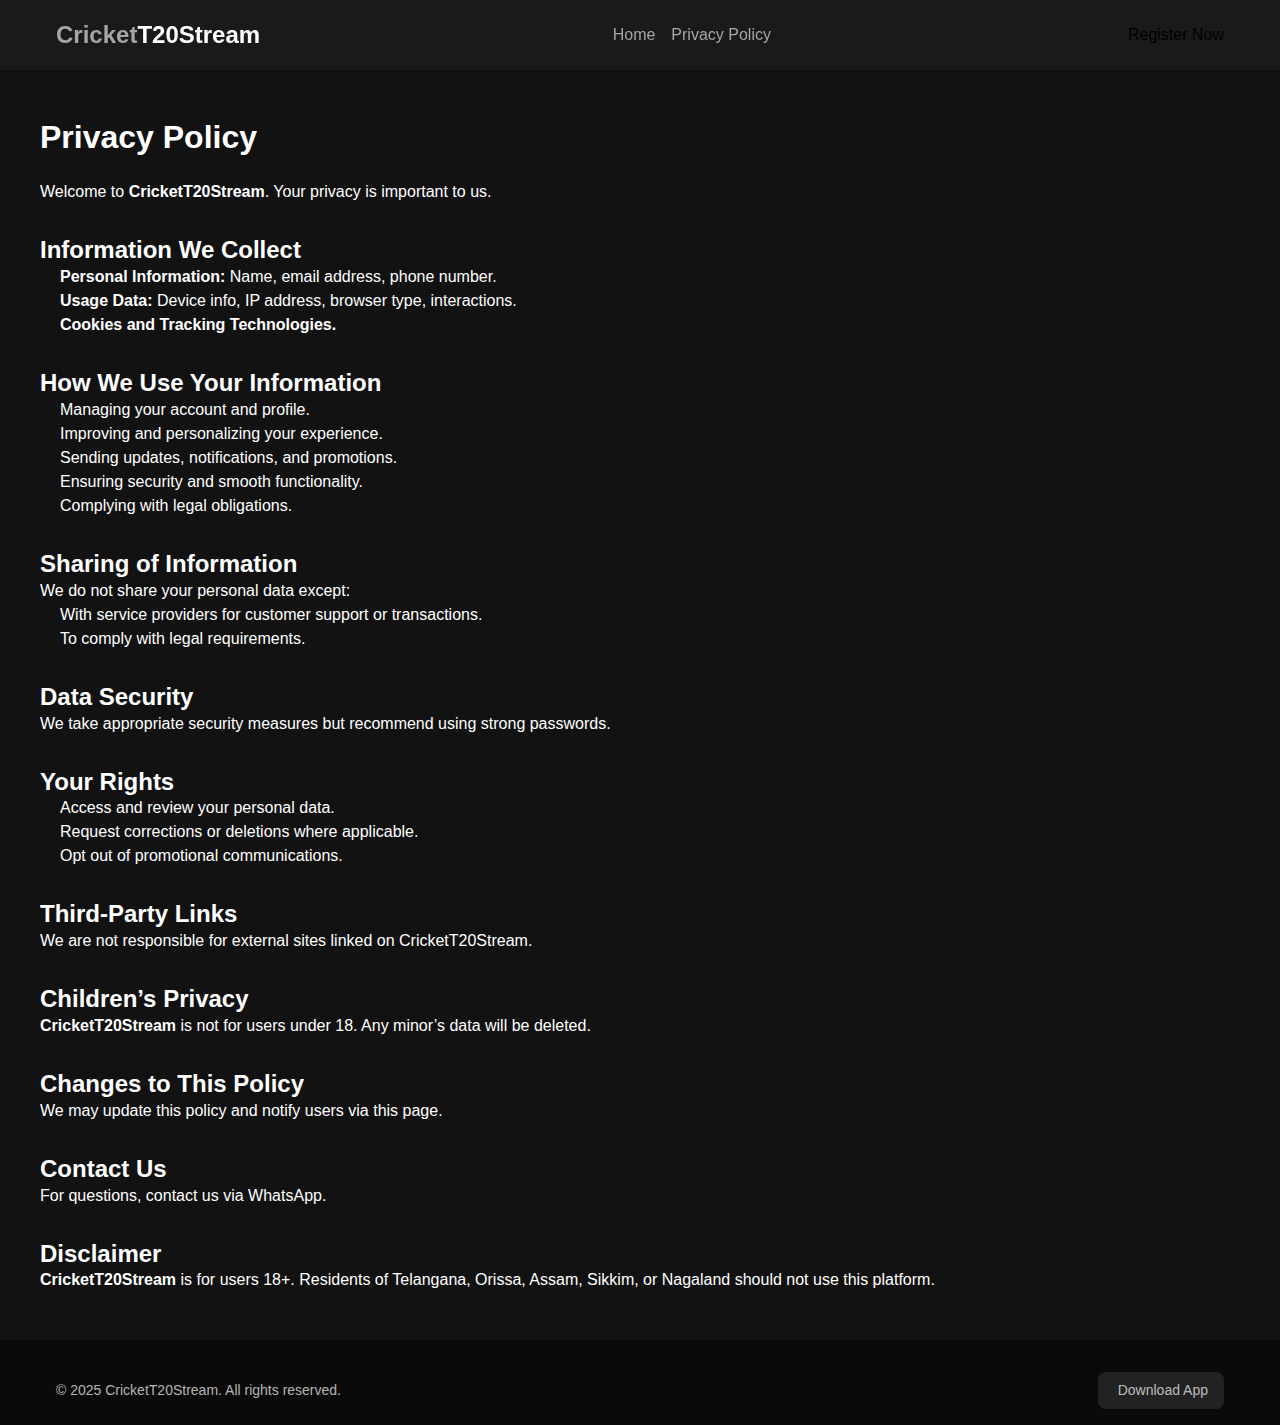
<file: privacy-policy.html>
<!-- privacy-policy.html -->
<!DOCTYPE html>
<html lang="en">
<head>
  <meta charset="UTF-8" />
  <meta name="viewport" content="width=device-width, initial-scale=1.0" />
  <title>Privacy Policy</title>
  <link rel="stylesheet" href="./styles/reset.css" />
  <link rel="stylesheet" href="./styles/main.css" />
</head>
<body>
    <!-- Header -->
  <header class="header">
    <div class="container">
      <div class="header-inner">
        <div class="logo">
          <a href="#"><span>Cricket</span>T20Stream</a>
        </div>
        <nav class="main-nav">
          <ul>
            <ul>
            <li><a href="index.html" class="active">Home</a></li>
            <li><a href="privacy-policy.html" class="active">Privacy Policy</a></li>
          </ul>
        </nav>
        <div class="header-actions">
          <button class="search-btn">
            <i class="fa fa-search" aria-hidden="true"></i>
          </button>
          <a href="https://wa.link/googleads40"  target="_blank">
            <button class="subscribe-btn">Register Now</button>
          </a>
        </div>
      </div>
    </div>
  </header>


  <!-- Privacy Policy Section -->
  <section class="container" style="padding: 48px 0;">
    <h1 style="margin-bottom: 24px;">Privacy Policy</h1>

    <p>Welcome to <strong>CricketT20Stream</strong>. Your privacy is important to us.</p>

    <h2 style="margin-top: 32px;">Information We Collect</h2>
    <ul style="margin-left: 20px;">
      <li><strong>Personal Information:</strong> Name, email address, phone number.</li>
      <li><strong>Usage Data:</strong> Device info, IP address, browser type, interactions.</li>
      <li><strong>Cookies and Tracking Technologies.</strong></li>
    </ul>

    <h2 style="margin-top: 32px;">How We Use Your Information</h2>
    <ul style="margin-left: 20px;">
      <li>Managing your account and profile.</li>
      <li>Improving and personalizing your experience.</li>
      <li>Sending updates, notifications, and promotions.</li>
      <li>Ensuring security and smooth functionality.</li>
      <li>Complying with legal obligations.</li>
    </ul>

    <h2 style="margin-top: 32px;">Sharing of Information</h2>
    <p>We do not share your personal data except:</p>
    <ul style="margin-left: 20px;">
      <li>With service providers for customer support or transactions.</li>
      <li>To comply with legal requirements.</li>
    </ul>

    <h2 style="margin-top: 32px;">Data Security</h2>
    <p>We take appropriate security measures but recommend using strong passwords.</p>

    <h2 style="margin-top: 32px;">Your Rights</h2>
    <ul style="margin-left: 20px;">
      <li>Access and review your personal data.</li>
      <li>Request corrections or deletions where applicable.</li>
      <li>Opt out of promotional communications.</li>
    </ul>

    <h2 style="margin-top: 32px;">Third-Party Links</h2>
    <p>We are not responsible for external sites linked on CricketT20Stream.</p>

    <h2 style="margin-top: 32px;">Children’s Privacy</h2>
    <p><strong>CricketT20Stream</strong> is not for users under 18. Any minor’s data will be deleted.</p>

    <h2 style="margin-top: 32px;">Changes to This Policy</h2>
    <p>We may update this policy and notify users via this page.</p>

    <h2 style="margin-top: 32px;">Contact Us</h2>
    <p>For questions, contact us via <a href="https://wa.link/googleads40" target="_blank">WhatsApp</a>.</p>

    <h2 style="margin-top: 32px;">Disclaimer</h2>
    <p><strong>CricketT20Stream</strong> is for users 18+. Residents of Telangana, Orissa, Assam, Sikkim, or Nagaland should not use this platform.</p>
  </section>

  <!-- Footer -->
  <footer class="footer">
    <div class="container">
      <div class="footer-bottom">
        <p>&copy; 2025 CricketT20Stream. All rights reserved.</p>
        <div class="app-download">
          <a href="https://wa.link/googleads40" class="app-btn"><i class="fa-brands fa-google-play"></i>
            Download App
          </a>
        </div>
      </div>
    </div>
  </footer>
</body>
</html>
</file>
<file: styles/main.css>
/* Main CSS */
:root {
  /* Color Variables */
  /* --color-primary: #1a75ff; */
  --color-primary: rgb(165,165,165);
  /* --color-primary-dark: #0055cc; */
  --color-primary-dark: rgb(129, 128, 128);
  --color-primary-light: rgb(201, 198, 198);
  
  --color-secondary: #2fb757;
  --color-secondary-dark: #218a41;
  --color-secondary-light: #4bd175;
  
  --color-accent: #ff6b2b;
  --color-accent-dark: #d94e10;
  --color-accent-light: #ff8d5c;
  
  --color-success: #28a745;
  --color-warning: #ffc107;
  --color-error: #dc3545;
  
  --color-text-primary: #ffffff;
  --color-text-secondary: #b3b3b3;
  --color-text-tertiary: #808080;
  --color-text-light: #ffffff;
  
  --color-bg-primary: #1a1a1a;
  --color-bg-secondary: #121212;
  --color-bg-tertiary: #242424;
  --color-bg-dark: #0a0a0a;
  
  /* Spacing Variables */
  --spacing-xs: 4px;
  --spacing-sm: 8px;
  --spacing-md: 16px;
  --spacing-lg: 24px;
  --spacing-xl: 32px;
  --spacing-xxl: 48px;
  
  /* Border Radius */
  --radius-sm: 4px;
  --radius-md: 8px;
  --radius-lg: 16px;
  --radius-xl: 24px;
  
  /* Shadows */
  --shadow-sm: 0 1px 2px rgba(0, 0, 0, 0.2);
  --shadow-md: 0 4px 6px rgba(0, 0, 0, 0.3);
  --shadow-lg: 0 10px 15px -3px rgba(0, 0, 0, 0.4);
  
  /* Transitions */
  --transition-fast: 0.2s ease;
  --transition-normal: 0.3s ease;
  --transition-slow: 0.5s ease;
}

body {
  color: var(--color-text-primary);
  background-color: var(--color-bg-secondary);
}

.container {
  width: 100%;
  max-width: 1200px;
  margin: 0 auto;
  padding: 0 var(--spacing-md);
}

/* Buttons */
.btn {
  display: inline-flex;
  align-items: center;
  justify-content: center;
  padding: 12px 24px;
  border-radius: var(--radius-md);
  font-weight: 500;
  transition: all var(--transition-fast);
  text-align: center;
}

.btn-primary {
  background-color: var(--color-primary);
  color: var(--color-text-light);
}

.btn-primary:hover {
  background-color: var(--color-primary-dark);
  transform: translateY(-2px);
  box-shadow: var(--shadow-md);
}

.btn-secondary {
  background-color: var(--color-bg-tertiary);
  color: var(--color-text-primary);
  border: 1px solid var(--color-text-tertiary);
}

.btn-secondary:hover {
  background-color: var(--color-bg-primary);
  transform: translateY(-2px);
  box-shadow: var(--shadow-sm);
}

.btn-outline {
  background-color: transparent;
  color: var(--color-primary);
  border: 1px solid var(--color-primary);
  padding: 8px 16px;
}

.btn-outline:hover {
  background-color: var(--color-primary);
  color: var(--color-text-light);
}

/* Header Styles */
.header {
  background-color: var(--color-bg-primary);
  box-shadow: var(--shadow-sm);
  position: sticky;
  top: 0;
  width: 100%;
  z-index: 1000;
}

.header-inner {
  display: flex;
  align-items: center;
  justify-content: space-between;
  height: 70px;
}

.logo a {
  font-size: 1.5rem;
  font-weight: 700;
  color: var(--color-text-primary);
}

.logo span {
  color: var(--color-primary);
}

.main-nav ul {
  display: flex;
  gap: var(--spacing-md);
}

.main-nav a {
  color: var(--color-text-secondary);
  transition: color var(--transition-fast);
  font-weight: 500;
}

.main-nav a:hover,
.main-nav a.active {
  color: var(--color-primary);
}


/* Hero Section */
.hero {

  background: linear-gradient(rgba(0, 0, 0, 0.8), rgba(0, 0, 0, 0.8)), url('https://images.pexels.com/photos/8001435/pexels-photo-8001435.jpeg?auto=compress&cs=tinysrgb&w=1260&h=750&dpr=1');
  background-size: cover;
  background-position: center;
  color: var(--color-text-light);
  padding: var(--spacing-xxl) 0;
  margin-bottom: var(--spacing-xl);
}
.hero container{
    height: 100%;
    width: 100%;
}
.hero-content {
  max-width: 650px;
  text-align: left;
}

.hero h1 {
  font-size: 3rem;
  margin-bottom: var(--spacing-md);
}

.hero p {
  font-size: 1.125rem;
  margin-bottom: var(--spacing-xl);
  opacity: 0.9;
}

.hero-cta {
  display: flex;
  gap: var(--spacing-md);
}

/* Section Styles */
.section-header {
  display: flex;
  align-items: center;
  justify-content: space-between;
  margin-bottom: var(--spacing-lg);
}

.section-header h2 {
  font-size: 1.75rem;
  color: var(--color-text-primary);
}

.view-all {
  display: flex;
  align-items: center;
  color: var(--color-primary);
  font-weight: 500;
  transition: color var(--transition-fast);
}

.view-all svg {
  margin-left: var(--spacing-xs);
  transition: transform var(--transition-fast);
}

.view-all:hover {
  color: var(--color-primary-dark);
}

.view-all:hover svg {
  transform: translateX(4px);
}



/* Records Section */
.records {
  padding: var(--spacing-lg) 0;
  background-color: var(--color-bg-secondary);
}

.records h2 {
  font-size: 2.5rem;
  margin-bottom: var(--spacing-lg);
  text-align: center;
}

.records-grid {
  display: grid;
  grid-template-columns: repeat(auto-fit, minmax(300px, 1fr));
  gap: var(--spacing-md);
}

.record-card {
  background-color: var(--color-bg-tertiary);
  border-radius: var(--border-radius);
  overflow: hidden;
  /* transition: transform 0.3s ease; */

  cursor: pointer;
}


.record-card img {
  width: 100%;
  height: 200px;
  object-fit: cover;
}

.record-info {
  padding: var(--spacing-sm);
}

.record-info h3 {
  font-size: 1.2rem;
  margin-bottom: 0.5rem;
}







/* About Section */
.about-section {
  padding: var(--spacing-xxl) 0;
  background-color: var(--color-bg-tertiary);
}

.about-content {
  display: grid;
  grid-template-columns: 1fr 1fr;
  gap: var(--spacing-xl);
  align-items: center;
}

.about-text h2 {
  font-size: 2.5rem;
  margin-bottom: var(--spacing-md);
  color: var(--color-text-primary);
}

.about-text .lead {
  font-size: 1.25rem;
  color: var(--color-primary);
  margin-bottom: var(--spacing-md);
}

.about-text p {
  color: var(--color-text-secondary);
  margin-bottom: var(--spacing-lg);
  line-height: 1.6;
}


.about-cta {
  display: flex;
  gap: var(--spacing-md);
  margin-top: var(--spacing-xl);
}

.about-image img {
  width: 100%;
  height: 400px;
  object-fit: cover;
  border-radius: var(--radius-lg);
  box-shadow: var(--shadow-lg);
}

/* Footer */
.footer {
  background-color: var(--color-bg-dark);
  color: var(--color-text-light);
  padding: var(--spacing-xl) 0 var(--spacing-md);
}

.footer-bottom {
  display: flex;
  justify-content: space-between;
  align-items: center;
  font-size: 0.875rem;
  color: rgba(255, 255, 255, 0.7);
}

.app-btn {
  display: flex;
  align-items: center;
  gap: var(--spacing-xs);
  padding: 8px 16px;
  border-radius: var(--radius-md);
  background-color: rgba(255, 255, 255, 0.1);
  transition: all var(--transition-fast);
}

.app-btn:hover {
  background-color: var(--color-primary);
}
</file>
